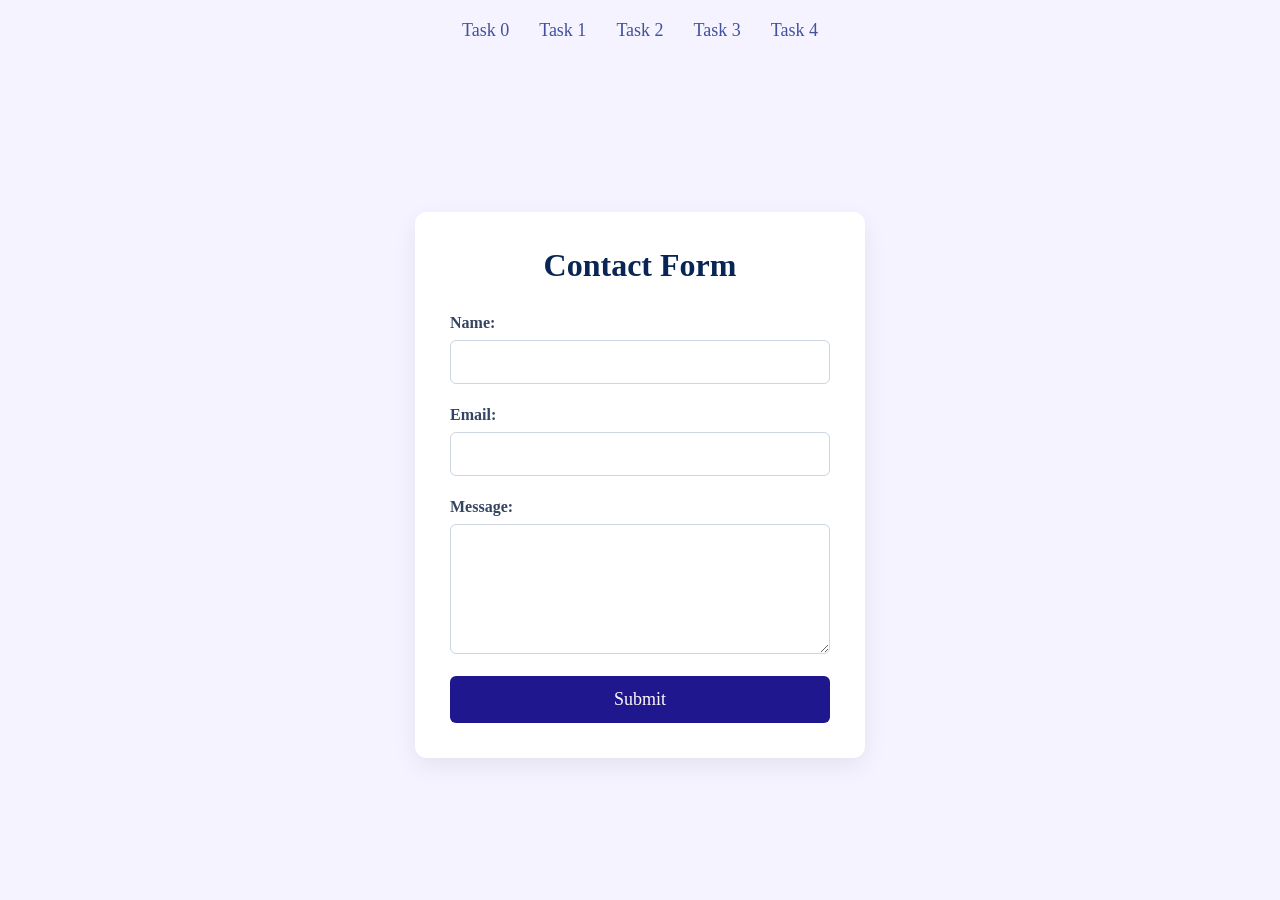
<file: index.html>
<!DOCTYPE html>
<html lang="en">
<head>
    <meta charset="UTF-8">
    <meta name="viewport" content="width=device-width, initial-scale=1.0">
    <title>Assignment 4 - Forms and Validation</title>
    <meta http-equiv="refresh" content="0; url=task0/task0.html">
</head>
<body>
    <a href="task0/task0.html">Open Assignment 4</a>
</body>
</html>
</file>
